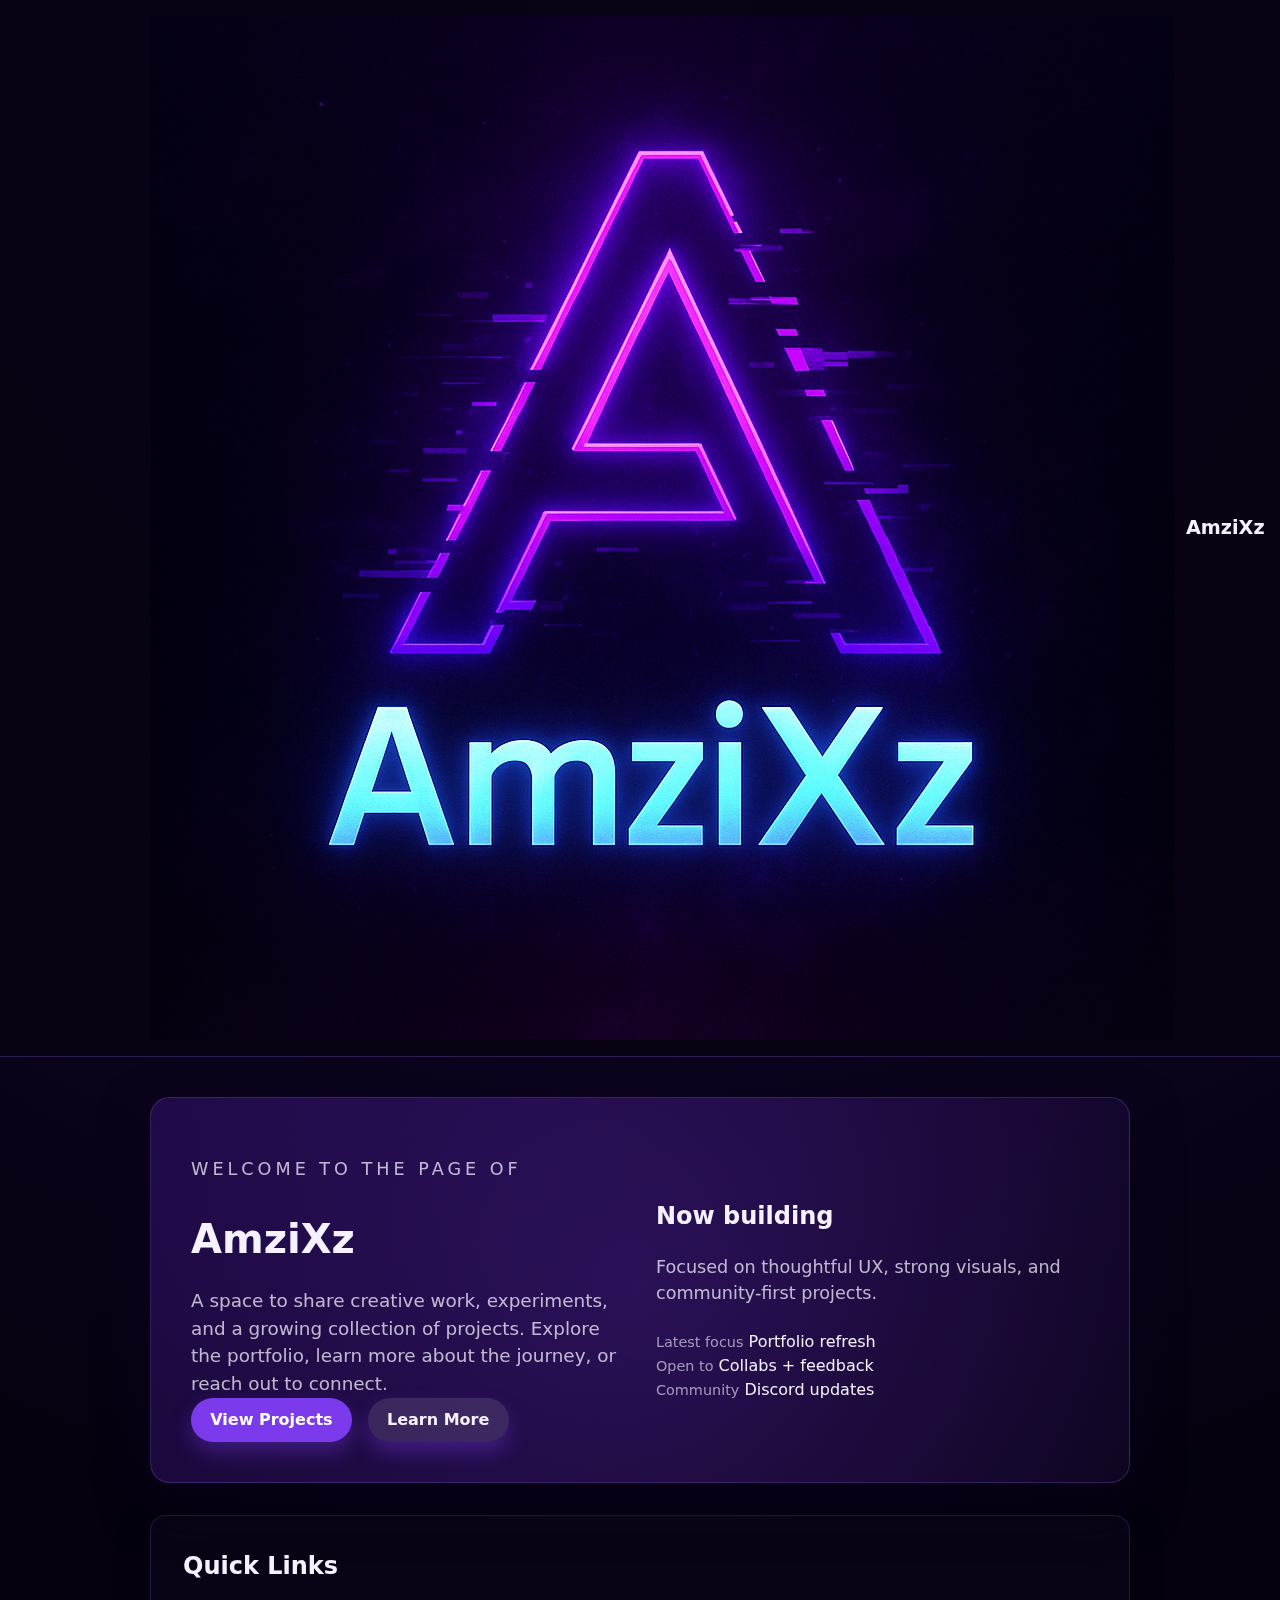
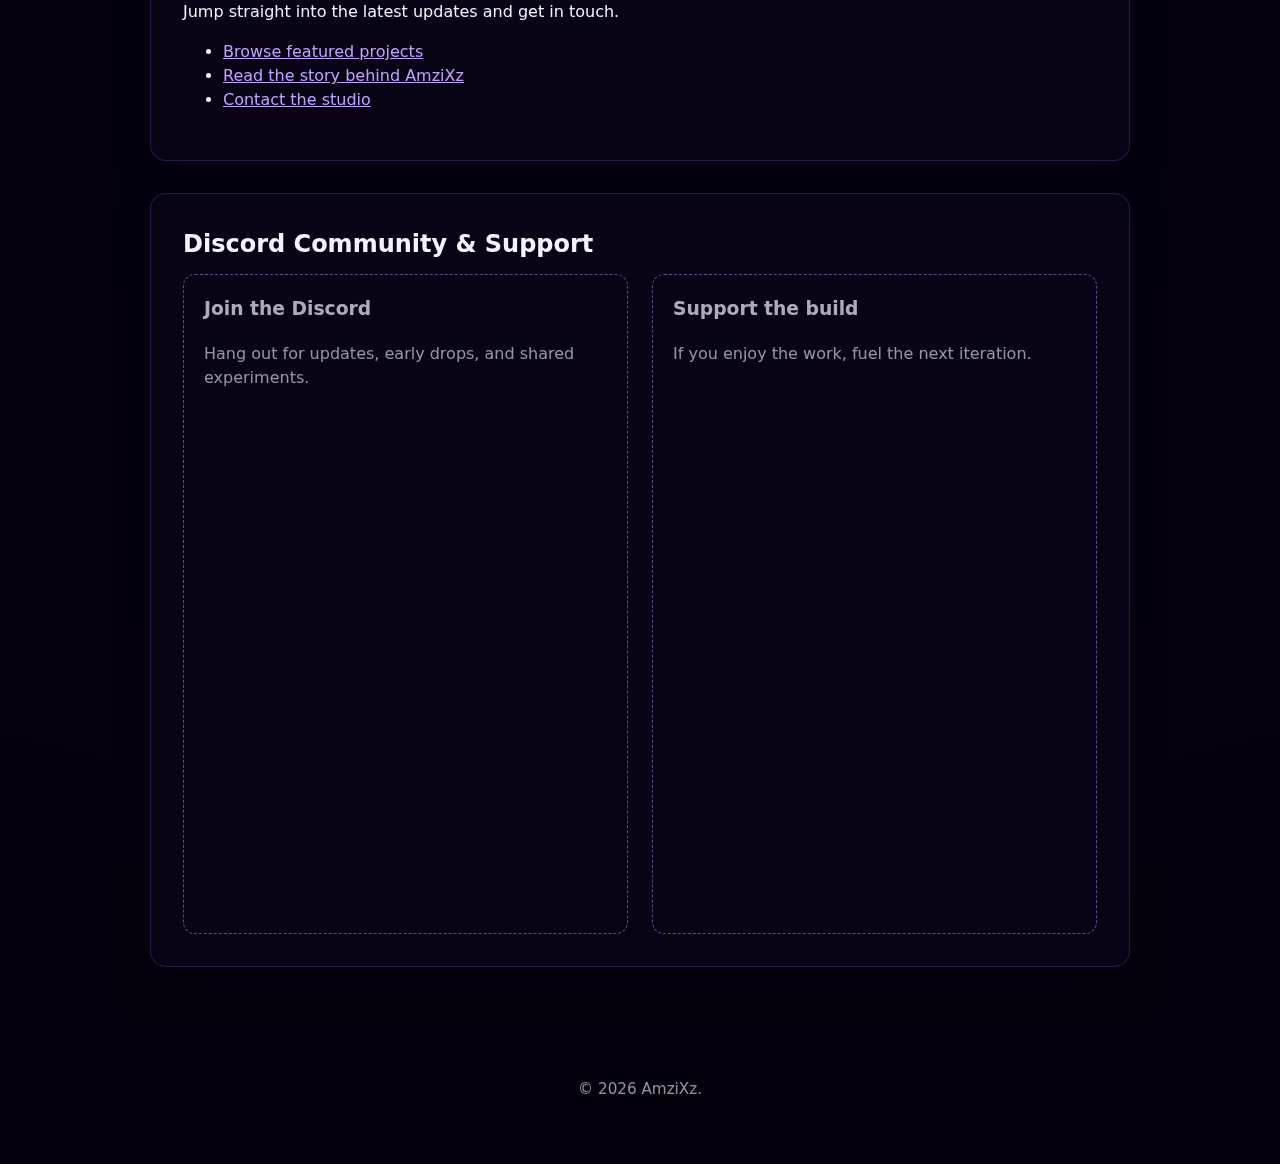
<file: index.html>
<!DOCTYPE html>
<html lang="en">
  <head>
    <meta charset="UTF-8" />
    <meta name="viewport" content="width=device-width, initial-scale=1.0" />
    <title>Who is AmziXz?</title>
    <link rel="stylesheet" href="assets/style.css" />
  </head>
  <body>
    <header class="site-header">
      <nav class="nav container">
        <a class="brand" href="/">
          <img class="brand-logo" src="assets/logo.png" alt="AmziXz logo" />
          <span class="brand-text">AmziXz</span>
        </a>
        <ul class="nav-links">
          <li><a href="projects.html">Projects</a></li>
          <li><a href="about.html">About</a></li>
          <li><a href="contact.html">Contact</a></li>
        </ul>
      </nav>
    </header>

    <main>
      <section class="hero container">
        <div class="hero-grid">
          <div>
            <p class="eyebrow">Welcome to the page of</p>
            <h1>AmziXz</h1>
            <p class="lead">
              A space to share creative work, experiments, and a growing collection of
              projects. Explore the portfolio, learn more about the journey, or reach out
              to connect.
            </p>
            <div class="hero-actions">
              <a class="btn" href="projects.html">View Projects</a>
              <a class="btn secondary" href="about.html">Learn More</a>
            </div>
          </div>
          <div class="hero-card">
            <h2>Now building</h2>
            <p class="muted">
              Focused on thoughtful UX, strong visuals, and community-first projects.
            </p>
            <div class="stat-grid">
              <div class="stat">
                <span class="stat-label">Latest focus</span>
                <span class="stat-value">Portfolio refresh</span>
              </div>
              <div class="stat">
                <span class="stat-label">Open to</span>
                <span class="stat-value">Collabs + feedback</span>
              </div>
              <div class="stat">
                <span class="stat-label">Community</span>
                <span class="stat-value">Discord updates</span>
              </div>
            </div>
          </div>
        </div>
      </section>

      <section class="section container">
        <h2>Quick Links</h2>
        <p>Jump straight into the latest updates and get in touch.</p>
        <ul class="link-list">
          <li><a href="projects.html">Browse featured projects</a></li>
          <li><a href="about.html">Read the story behind AmziXz</a></li>
          <li><a href="contact.html">Contact the studio</a></li>
        </ul>
      </section>

      <section class="section container">
        <h2>Discord Community & Support</h2>
        <div class="two-column">
          <div class="widget-slot">
            <h3>Join the Discord</h3>
            <p class="muted">Hang out for updates, early drops, and shared experiments.</p>
            <iframe src="https://discord.com/widget?id=1413564887535321321&theme=dark" width="350" height="500" allowtransparency="true" frameborder="0" sandbox="allow-popups allow-popups-to-escape-sandbox allow-same-origin allow-scripts"></iframe>
          </div>
          <div class="widget-slot">
            <h3>Support the build</h3>
            <p class="muted">If you enjoy the work, fuel the next iteration.</p>
            <div class="coffee-button">
              <script type="text/javascript" src="https://cdnjs.buymeacoffee.com/1.0.0/button.prod.min.js" data-name="bmc-button" data-slug="amzixz" data-color="#BD5FFF" data-emoji="" data-font="Poppins" data-text="Buy me a coffee" data-outline-color="#000000" data-font-color="#ffffff" data-coffee-color="#FFDD00"></script>
            </div>
          </div>
        </div>
      </section>
    </main>

    <footer class="footer">
      <p>© 2026 AmziXz.</p>
    </footer>
  </body>
</html>
</file>
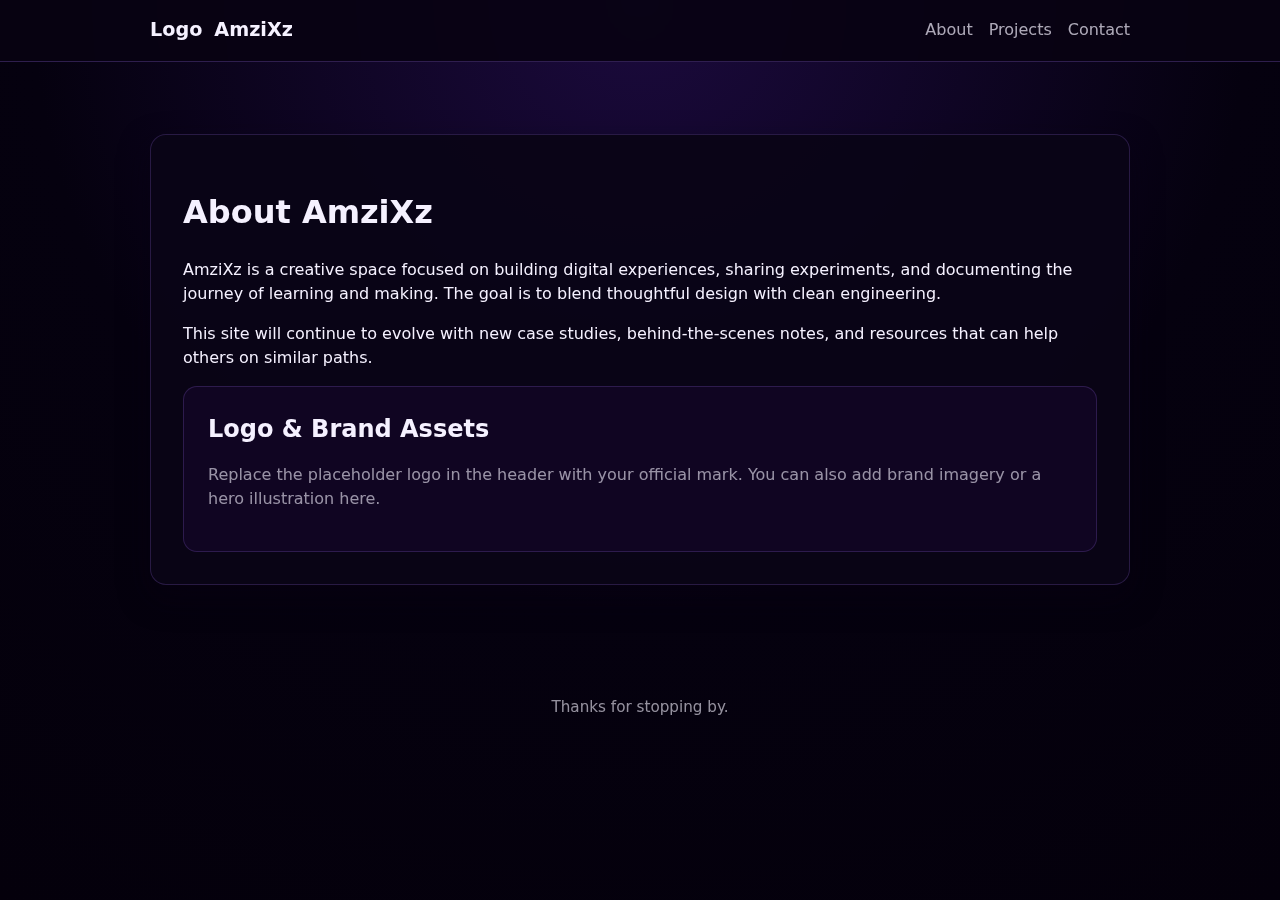
<file: about.html>
<!DOCTYPE html>
<html lang="en">
  <head>
    <meta charset="UTF-8" />
    <meta name="viewport" content="width=device-width, initial-scale=1.0" />
    <title>AmziXz · About</title>
    <link rel="stylesheet" href="assets/style.css" />
  </head>
  <body>
    <header class="site-header">
      <nav class="nav container">
        <a class="brand" href="index.html">
          <span class="logo-placeholder">Logo</span>
          AmziXz
        </a>
        <ul class="nav-links">
          <li><a href="about.html">About</a></li>
          <li><a href="projects.html">Projects</a></li>
          <li><a href="contact.html">Contact</a></li>
        </ul>
      </nav>
    </header>

    <main>
      <section class="section container">
        <h1>About AmziXz</h1>
        <p>
          AmziXz is a creative space focused on building digital experiences, sharing
          experiments, and documenting the journey of learning and making. The goal
          is to blend thoughtful design with clean engineering.
        </p>
        <p>
          This site will continue to evolve with new case studies, behind-the-scenes
          notes, and resources that can help others on similar paths.
        </p>
        <div class="card">
          <h2>Logo & Brand Assets</h2>
          <p class="muted">
            Replace the placeholder logo in the header with your official mark. You
            can also add brand imagery or a hero illustration here.
          </p>
        </div>
      </section>
    </main>

    <footer class="footer">
      <p>Thanks for stopping by.</p>
    </footer>
  </body>
</html>
</file>
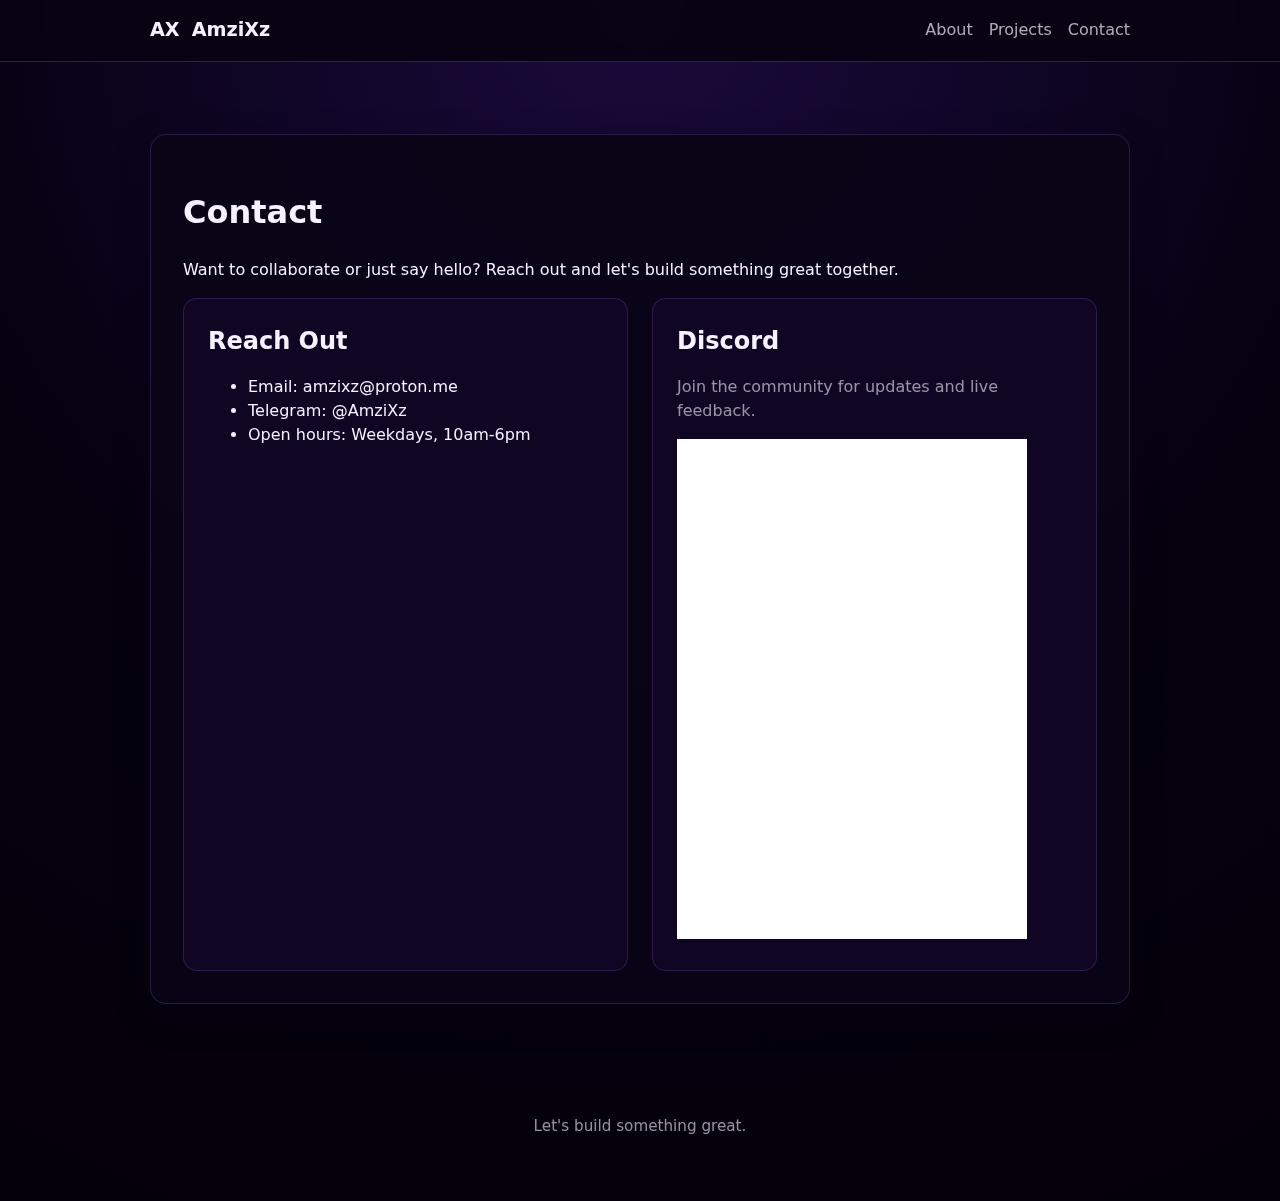
<file: contact.html>
<!DOCTYPE html>
<html lang="en">
  <head>
    <meta charset="UTF-8" />
    <meta name="viewport" content="width=device-width, initial-scale=1.0" />
    <title>AmziXz · Contact</title>
    <link rel="stylesheet" href="assets/style.css" />
  </head>
  <body>
    <header class="site-header">
      <nav class="nav container">
        <a class="brand" href="index">
          <span class="brand-mark">AX</span>
          <span class="brand-text">AmziXz</span>
        </a>
        <ul class="nav-links">
          <li><a href="about">About</a></li>
          <li><a href="projects">Projects</a></li>
          <li><a href="contact">Contact</a></li>
        </ul>
      </nav>
    </header>

    <main>
      <section class="section container">
        <h1>Contact</h1>
        <p class="lead">
          Want to collaborate or just say hello? Reach out and let's build something
          great together.
        </p>
        <div class="two-column">
          <div class="card">
            <h2>Reach Out</h2>
            <ul>
              <li>Email: amzixz@proton.me</li>
              <li>Telegram: @AmziXz</li>
              <li>Open hours: Weekdays, 10am-6pm</li>
            </ul>
          </div>
          <div class="card">
            <h2>Discord</h2>
            <p class="muted">
              Join the community for updates and live feedback.
            </p>
            <iframe src="https://discord.com/widget?id=1413564887535321321&theme=dark" width="350" height="500" allowtransparency="true" frameborder="0" sandbox="allow-popups allow-popups-to-escape-sandbox allow-same-origin allow-scripts"></iframe>
          </div>
        </div>
      </section>
    </main>

    <footer class="footer">
      <p>Let's build something great.</p>
    </footer>
  </body>
</html>
</file>
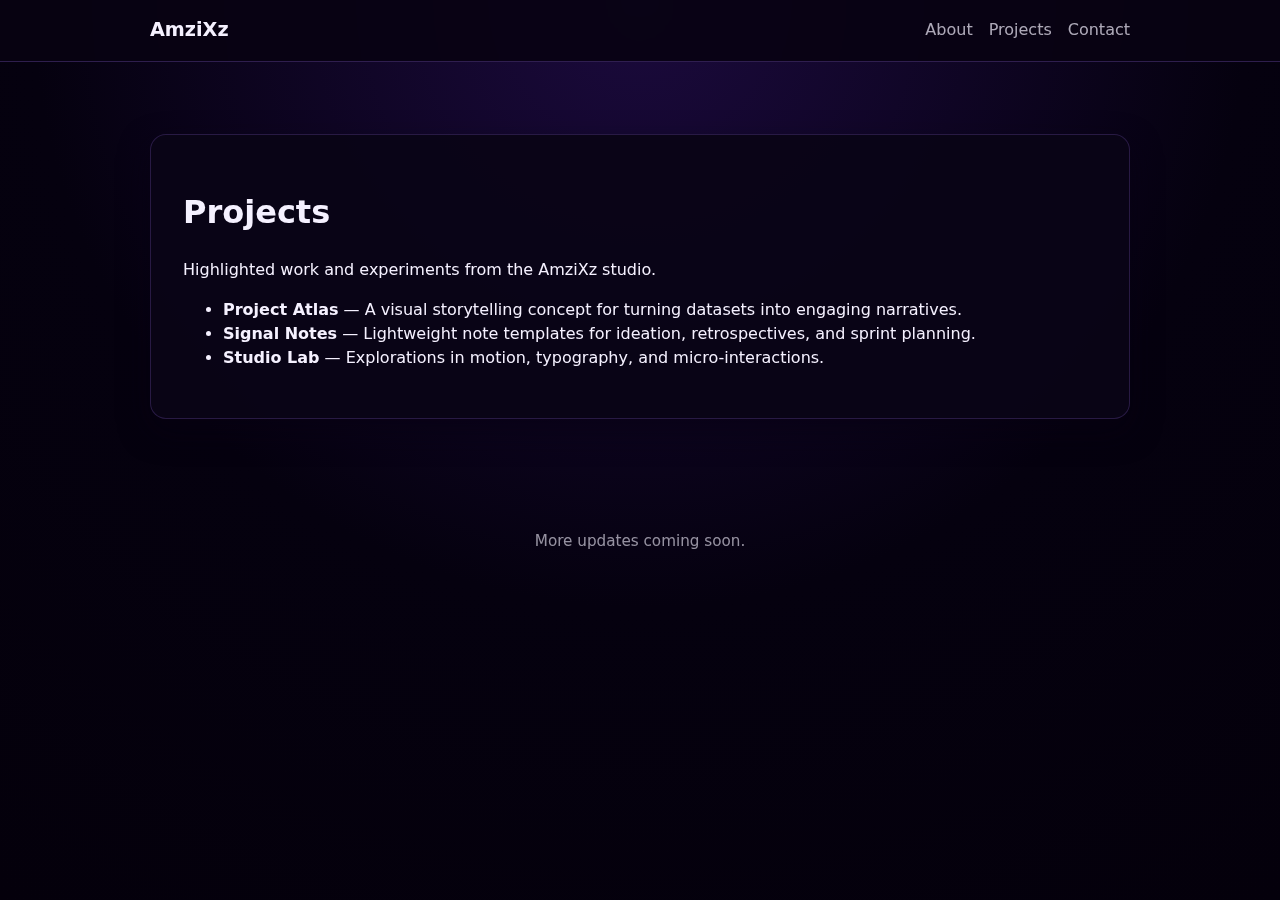
<file: projects.html>
<!DOCTYPE html>
<html lang="en">
  <head>
    <meta charset="UTF-8" />
    <meta name="viewport" content="width=device-width, initial-scale=1.0" />
    <title>AmziXz · Projects</title>
    <link rel="stylesheet" href="assets/style.css" />
  </head>
  <body>
    <header class="site-header">
      <nav class="nav container">
        <a class="brand" href="index.html">AmziXz</a>
        <ul class="nav-links">
          <li><a href="about.html">About</a></li>
          <li><a href="projects.html">Projects</a></li>
          <li><a href="contact.html">Contact</a></li>
        </ul>
      </nav>
    </header>

    <main>
      <section class="section container">
        <h1>Projects</h1>
        <p>Highlighted work and experiments from the AmziXz studio.</p>
        <ul>
          <li>
            <strong>Project Atlas</strong> — A visual storytelling concept for turning
            datasets into engaging narratives.
          </li>
          <li>
            <strong>Signal Notes</strong> — Lightweight note templates for ideation,
            retrospectives, and sprint planning.
          </li>
          <li>
            <strong>Studio Lab</strong> — Explorations in motion, typography, and
            micro-interactions.
          </li>
        </ul>
      </section>
    </main>

    <footer class="footer">
      <p>More updates coming soon.</p>
    </footer>
  </body>
</html>
</file>
<file: assets/style.css>
:root {
  color-scheme: dark;
  font-family: "Inter", "Segoe UI", system-ui, sans-serif;
  line-height: 1.5;
  font-weight: 400;
  background-color: #05010f;
  color: #f5f1ff;
}

* {
  box-sizing: border-box;
}

html,
body {
  margin: 0;
  min-height: 100vh;
  background-color: #05010f;
  background: radial-gradient(circle at top, #1b0a3d 0%, #05010f 55%, #04000b 100%);
  color: #f5f1ff;
}

body::before {
  content: "";
  position: fixed;
  inset: 0;
  background-image: radial-gradient(rgba(189, 95, 255, 0.2) 1px, transparent 1px);
  background-size: 80px 80px;
  opacity: 0.15;
  pointer-events: none;
  animation: drift 30s linear infinite;
  z-index: -1;
}

main {
  padding: 2.5rem 1.5rem 4rem;
}

.container {
  max-width: 980px;
  margin: 0 auto;
}

.site-header {
  background: rgba(8, 2, 18, 0.9);
  border-bottom: 1px solid rgba(164, 116, 255, 0.25);
  padding: 1rem 1.5rem;
  position: sticky;
  top: 0;
  z-index: 10;
  backdrop-filter: blur(8px);
}

.nav {
  display: flex;
  align-items: center;
  justify-content: space-between;
  gap: 1.5rem;
}

.brand {
  font-weight: 700;
  font-size: 1.2rem;
  color: #f5f1ff;
  text-decoration: none;
  display: flex;
  align-items: center;
  gap: 0.75rem;
}

.logo-image {
  width: 40px;
  height: 40px;
  object-fit: contain;
  border-radius: 12px;
  border: 1px solid rgba(164, 116, 255, 0.4);
  background: rgba(124, 58, 237, 0.15);
  padding: 6px;
}

.nav-links {
  list-style: none;
  display: flex;
  gap: 1rem;
  margin: 0;
  padding: 0;
  flex-wrap: wrap;
}

.nav-links a {
  color: rgba(245, 241, 255, 0.7);
  text-decoration: none;
  font-weight: 500;
}

.nav-links a:hover,
.nav-links a:focus {
  color: #f5f1ff;
}

.hero {
  background: linear-gradient(135deg, rgba(36, 12, 82, 0.8), rgba(14, 4, 31, 0.95));
  border-radius: 20px;
  padding: 2.5rem;
  border: 1px solid rgba(164, 116, 255, 0.25);
  box-shadow: 0 20px 50px rgba(10, 2, 28, 0.6);
  position: relative;
  overflow: hidden;
}

.hero::after {
  content: "";
  position: absolute;
  inset: -40%;
  background: radial-gradient(circle, rgba(124, 58, 237, 0.2), transparent 60%);
  animation: pulse 6s ease-in-out infinite;
  pointer-events: none;
}

.hero-grid {
  display: grid;
  gap: 2rem;
  grid-template-columns: repeat(auto-fit, minmax(260px, 1fr));
  align-items: center;
  position: relative;
  z-index: 1;
}

.hero-copy {
  display: grid;
  gap: 1rem;
}

.eyebrow {
  font-size: 0.85rem;
  text-transform: uppercase;
  letter-spacing: 0.25rem;
  color: rgba(189, 95, 255, 0.8);
}

.hero h1 {
  font-size: 2.5rem;
  margin-bottom: 0.75rem;
}

.hero p {
  font-size: 1.1rem;
  margin-bottom: 1.5rem;
  color: rgba(245, 241, 255, 0.75);
}

.hero .lead {
  font-size: 1.15rem;
  margin-bottom: 0;
}

.hero-actions {
  display: flex;
  gap: 1rem;
  flex-wrap: wrap;
}

.hero-actions a {
  background: #7c3aed;
  color: #ffffff;
  padding: 0.65rem 1.2rem;
  border-radius: 999px;
  text-decoration: none;
  font-weight: 600;
  box-shadow: 0 10px 20px rgba(124, 58, 237, 0.35);
}

.hero-actions a.secondary {
  background: rgba(245, 241, 255, 0.12);
  color: #f5f1ff;
}

.hero-media {
  display: flex;
  justify-content: center;
}

.hero-frame {
  position: relative;
  width: min(100%, 420px);
  aspect-ratio: 16 / 10;
  border-radius: 20px;
  background: rgba(8, 2, 18, 0.8);
  border: 1px solid rgba(189, 95, 255, 0.35);
  box-shadow: 0 20px 60px rgba(7, 1, 18, 0.8);
  overflow: hidden;
  animation: float 6s ease-in-out infinite;
}

.hero-glow {
  position: absolute;
  inset: -40%;
  background: radial-gradient(circle, rgba(189, 95, 255, 0.3), transparent 65%);
  animation: pulse 8s ease-in-out infinite;
}

.hero-poster {
  position: absolute;
  inset: 14px;
  border-radius: 14px;
  border: 1px dashed rgba(189, 95, 255, 0.5);
  display: grid;
  place-items: center;
  text-align: center;
  padding: 1rem;
  color: rgba(245, 241, 255, 0.7);
  background: linear-gradient(135deg, rgba(20, 7, 36, 0.9), rgba(8, 2, 18, 0.95));
}

.hero-stats {
  display: grid;
  grid-template-columns: repeat(auto-fit, minmax(160px, 1fr));
  gap: 1rem;
  margin-top: 2rem;
  position: relative;
  z-index: 1;
}

.hero-stats div {
  background: rgba(18, 6, 36, 0.6);
  border-radius: 14px;
  border: 1px solid rgba(189, 95, 255, 0.25);
  padding: 1rem 1.25rem;
  display: grid;
  gap: 0.25rem;
}

.stat-number {
  font-size: 1.5rem;
  font-weight: 700;
}

.stat-label {
  font-size: 0.9rem;
  color: rgba(245, 241, 255, 0.6);
}

.section {
  background: rgba(10, 4, 22, 0.95);
  border-radius: 16px;
  padding: 2rem;
  margin-top: 2rem;
  border: 1px solid rgba(164, 116, 255, 0.2);
  box-shadow: 0 12px 30px rgba(8, 2, 18, 0.5);
}

.section h2 {
  margin-top: 0;
  margin-bottom: 0.75rem;
}

.footer {
  text-align: center;
  padding: 2rem 1rem 3rem;
  color: rgba(245, 241, 255, 0.6);
  font-size: 0.95rem;
}

.two-column {
  display: grid;
  gap: 1.5rem;
  grid-template-columns: repeat(auto-fit, minmax(240px, 1fr));
}

.card {
  background: rgba(18, 6, 36, 0.9);
  border-radius: 14px;
  padding: 1.5rem;
  border: 1px solid rgba(164, 116, 255, 0.2);
}

.widget-slot iframe {
  width: 100%;
  max-width: 350px;
  border-radius: 12px;
}

.widget-slot {
  border: 1px dashed rgba(164, 116, 255, 0.6);
  padding: 1.25rem;
  border-radius: 12px;
  color: rgba(245, 241, 255, 0.7);
}

.widget-slot h3 {
  margin-top: 0;
}

.muted {
  color: rgba(245, 241, 255, 0.6);
}

a {
  color: #c4a1ff;
}

a:hover,
a:focus {
  color: #f5f1ff;
}

@keyframes pulse {
  0%,
  100% {
    transform: scale(0.95);
    opacity: 0.7;
  }
  50% {
    transform: scale(1.05);
    opacity: 1;
  }
}

@keyframes float {
  0%,
  100% {
    transform: translateY(0px);
  }
  50% {
    transform: translateY(-12px);
  }
}

@keyframes drift {
  from {
    transform: translateY(0);
  }
  to {
    transform: translateY(-80px);
  }
}
</file>
